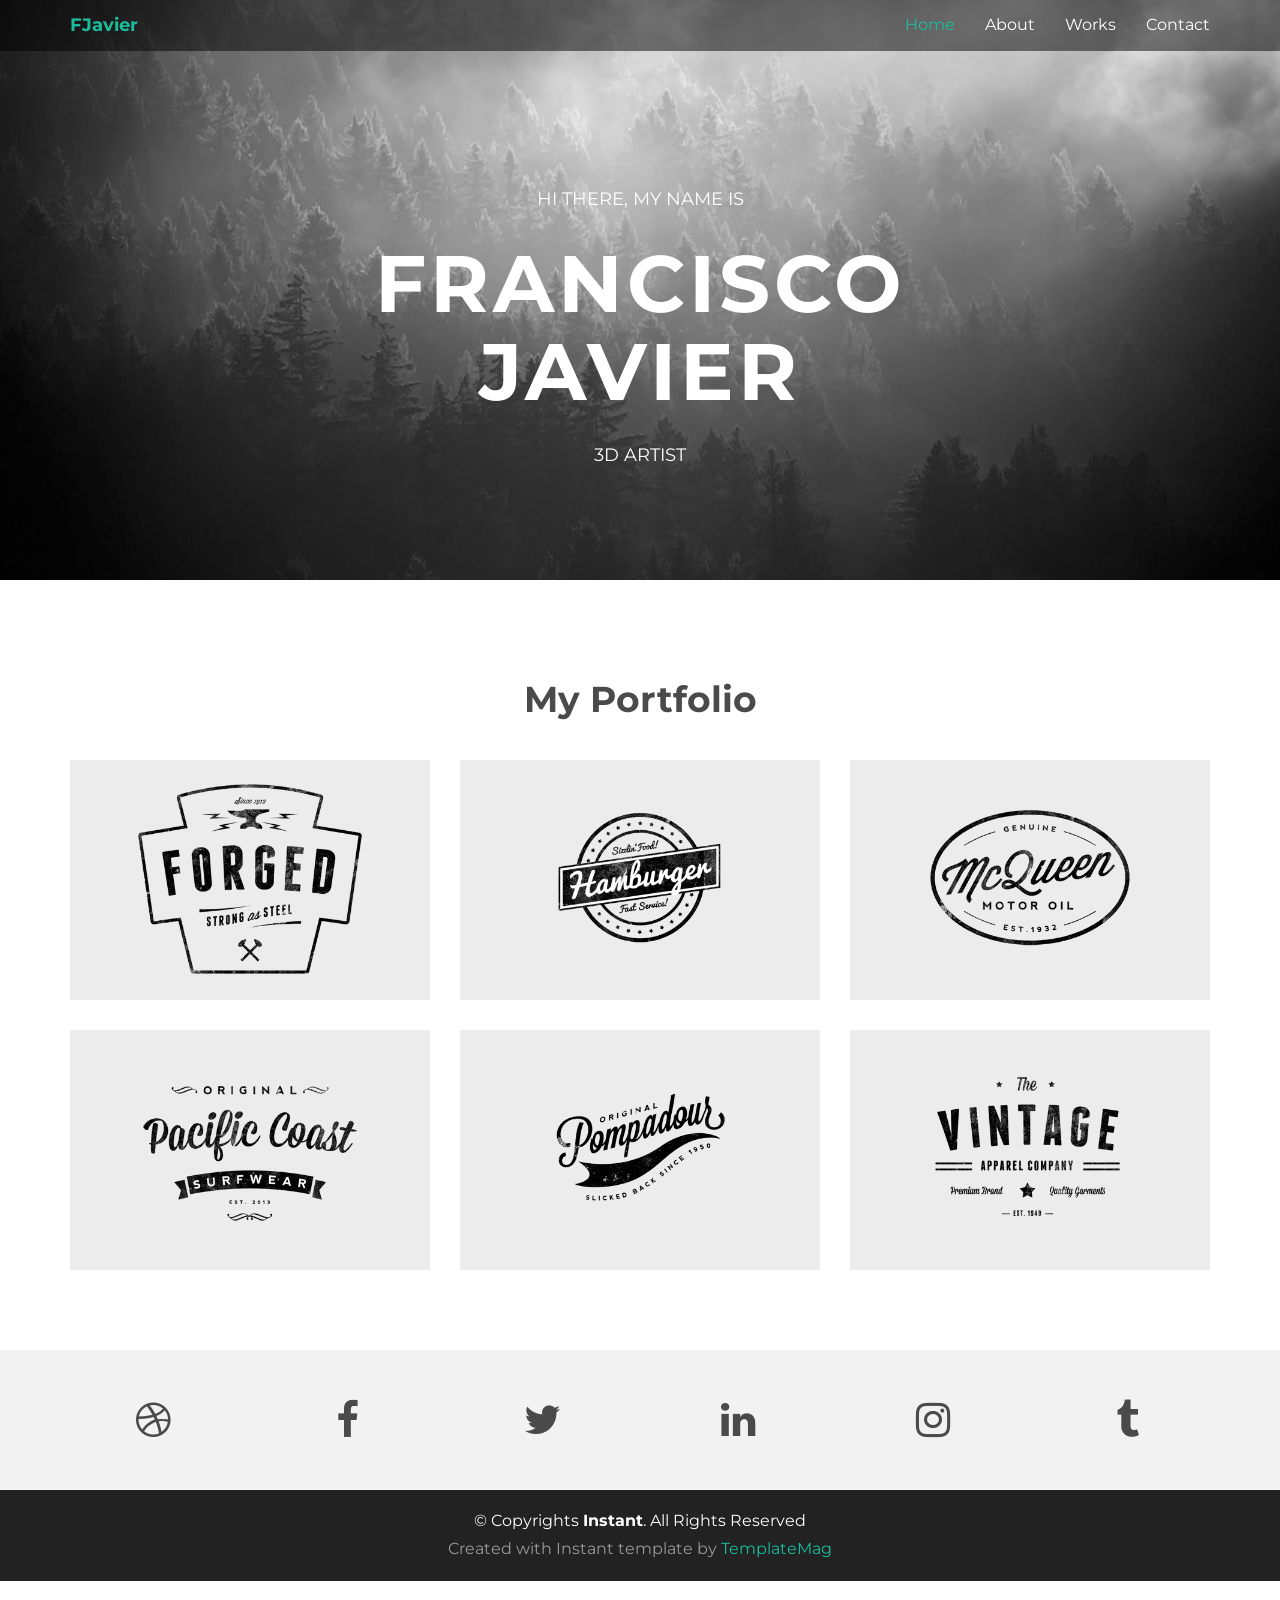
<file: index.html>
<!DOCTYPE html>
<html lang="en">
<head>
  <meta charset="utf-8">
  <title>FJavier's Portfolio'</title>
  <meta content="width=device-width, initial-scale=1.0" name="viewport">
  <meta content="" name="keywords">
  <meta content="" name="description">

  <!-- Favicons -->
  <link href="img/favicon.png" rel="icon">
  <link href="img/apple-touch-icon.png" rel="apple-touch-icon">

  <!-- Google Fonts -->
  <link href="https://fonts.googleapis.com/css?family=Montserrat:300,400,500,700" rel="stylesheet">

  <!-- Bootstrap CSS File -->
  <link href="lib/bootstrap/css/bootstrap.min.css" rel="stylesheet">

  <!-- Libraries CSS Files -->
  <link href="lib/font-awesome/css/font-awesome.min.css" rel="stylesheet">

  <!-- Main Stylesheet File -->
  <link href="css/style.css" rel="stylesheet">

  <!-- =======================================================
    Template Name: Instant
    Template URL: https://templatemag.com/instant-bootstrap-personal-template/
    Author: TemplateMag.com
    License: https://templatemag.com/license/
  ======================================================= -->
</head>

<body>

  <!-- Static navbar -->
  <div class="navbar navbar-default navbar-fixed-top" role="navigation">
    <div class="container">
      <div class="navbar-header">
        <button type="button" class="navbar-toggle" data-toggle="collapse" data-target=".navbar-collapse">
            <span class="sr-only">Toggle navigation</span>
            <span class="icon-bar"></span>
            <span class="icon-bar"></span>
            <span class="icon-bar"></span>
          </button>
        <a class="navbar-brand" href="index.html">FJavier</a>
      </div>
      <div class="navbar-collapse collapse">
        <ul class="nav navbar-nav navbar-right">
          <li class="active"><a href="index.html">Home</a></li>
          <li><a href="about.html">About</a></li>
          <li><a href="works.html" class="smoothscroll">Works</a></li>
          <li><a href="contact.html" class="smoothscroll">Contact</a></li>
        </ul>
      </div>
      <!--/.nav-collapse -->
    </div>
  </div>


  <div id="headerwrap">
    <div class="container">
      <div class="row">
        <div class="col-lg-6 col-lg-offset-3">
          <h4>HI THERE, MY NAME IS</h4>
          <h1>FRANCISCO JAVIER</h1>
          <h4>3D ARTIST</h4>
        </div>
      </div>
    </div>
    <!-- /container -->
  </div>

  <section id="works"></section>
  <div class="container">
    <div class="row centered mt mb">
      <h1>My Portfolio</h1>

      <div class="col-lg-4 col-md-4 col-sm-4 gallery">
        <a href="works.html"><img src="img/portfolio/folio01.png" class="img-responsive"></a>
      </div>
      <div class="col-lg-4 col-md-4 col-sm-4 gallery">
        <a href="works.html"><img src="img/portfolio/folio02.png" class="img-responsive"></a>
      </div>
      <div class="col-lg-4 col-md-4 col-sm-4 gallery">
        <a href="works.html"><img src="img/portfolio/folio03.png" class="img-responsive"></a>
      </div>
      <div class="col-lg-4 col-md-4 col-sm-4 gallery">
        <a href="works.html"><img src="img/portfolio/folio04.png" class="img-responsive"></a>
      </div>
      <div class="col-lg-4 col-md-4 col-sm-4 gallery">
        <a href="works.html"><img src="img/portfolio/folio05.png" class="img-responsive"></a>
      </div>
      <div class="col-lg-4 col-md-4 col-sm-4 gallery">
        <a href="works.html"><img src="img/portfolio/folio06.png" class="img-responsive"></a>
      </div>
    </div>
  </div>

  <div id="social">
    <div class="container">
      <div class="row centered">
        <div class="col-lg-2">
          <a href="#"><i class="fa fa-dribbble"></i></a>
        </div>
        <div class="col-lg-2">
          <a href="#"><i class="fa fa-facebook"></i></a>
        </div>
        <div class="col-lg-2">
          <a href="#"><i class="fa fa-twitter"></i></a>
        </div>
        <div class="col-lg-2">
          <a href="#"><i class="fa fa-linkedin"></i></a>
        </div>
        <div class="col-lg-2">
          <a href="#"><i class="fa fa-instagram"></i></a>
        </div>
        <div class="col-lg-2">
          <a href="#"><i class="fa fa-tumblr"></i></a>
        </div>

      </div>
    </div>
  </div>

  <div id="copyrights">
    <div class="container">
      <p>
        &copy; Copyrights <strong>Instant</strong>. All Rights Reserved
      </p>
      <div class="credits">
        <!--
          You are NOT allowed to delete the credit link to TemplateMag with free version.
          You can delete the credit link only if you bought the pro version.
          Buy the pro version with working PHP/AJAX contact form: https://templatemag.com/instant-bootstrap-personal-template/
          Licensing information: https://templatemag.com/license/
        -->
        Created with Instant template by <a href="https://templatemag.com/">TemplateMag</a>
      </div>
    </div>
  </div>
  <!-- / copyrights -->

  <!-- JavaScript Libraries -->
  <script src="lib/jquery/jquery.min.js"></script>
  <script src="lib/bootstrap/js/bootstrap.min.js"></script>
  <script src="lib/php-mail-form/validate.js"></script>

  <!-- Template Main Javascript File -->
  <script src="js/main.js"></script>

</body>
</html>
</file>
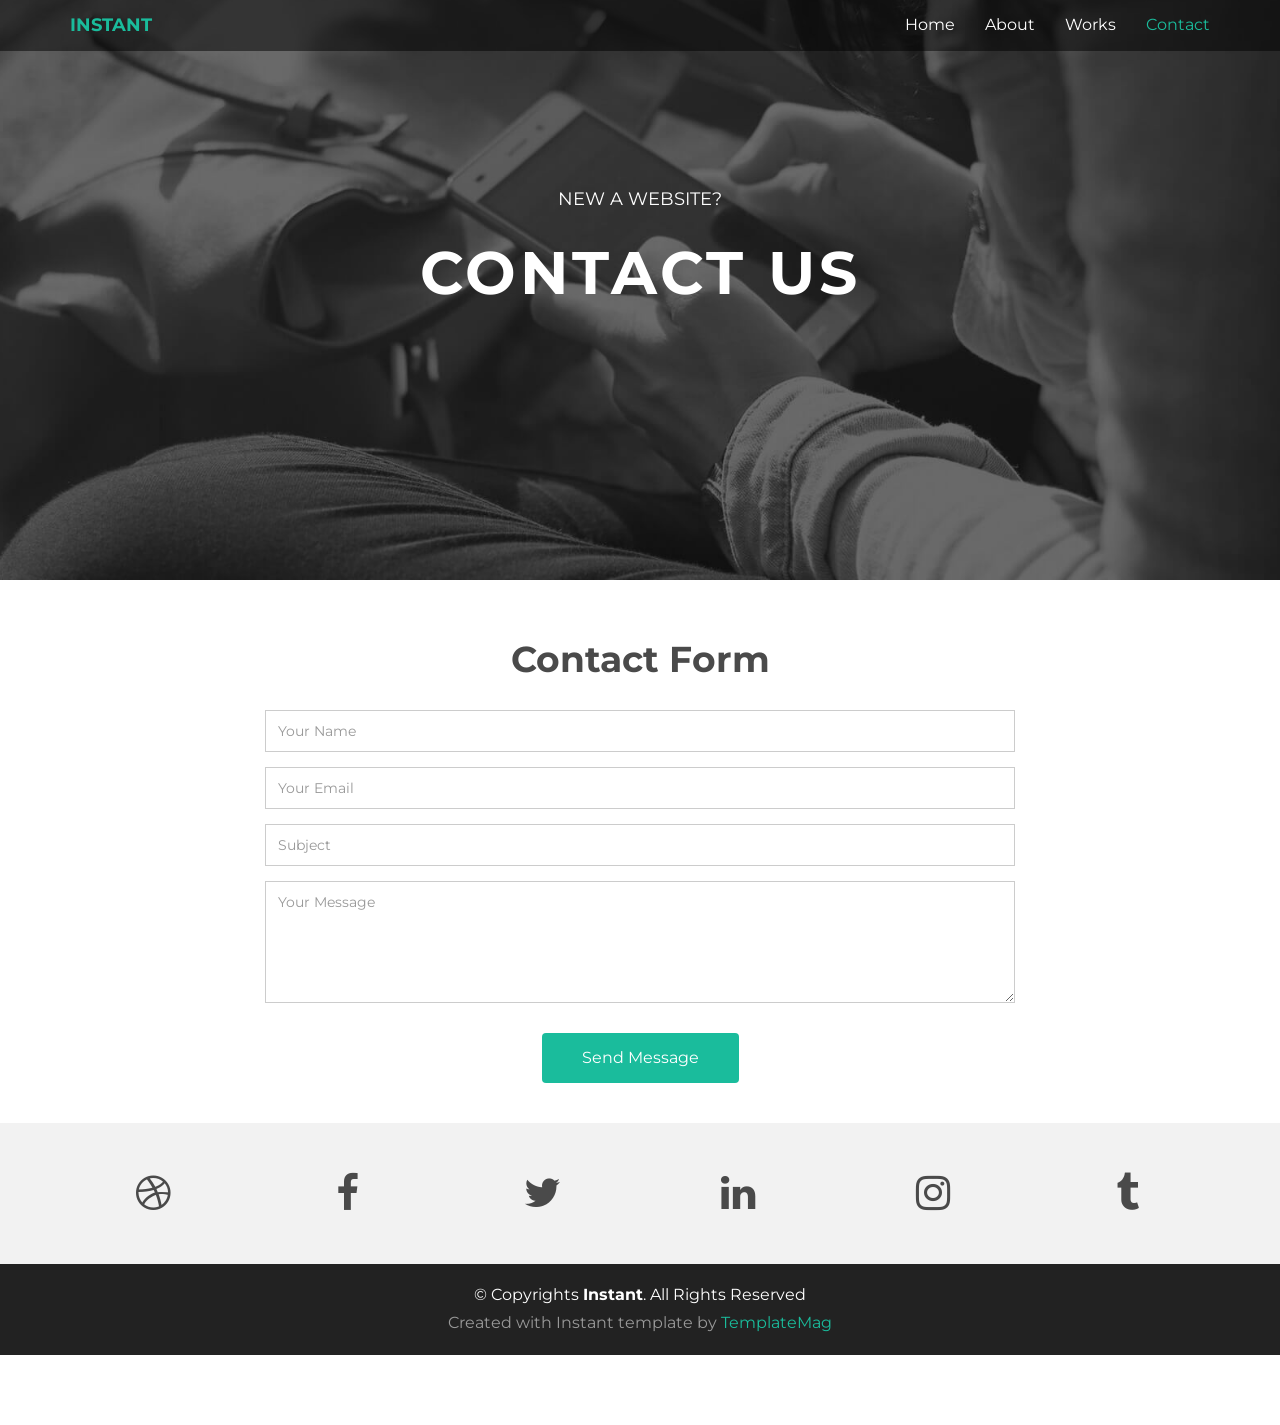
<file: contact.html>
<!DOCTYPE html>
<html lang="en">
<head>
  <meta charset="utf-8">
  <title>Instant - Bootstrap Personal Template</title>
  <meta content="width=device-width, initial-scale=1.0" name="viewport">
  <meta content="" name="keywords">
  <meta content="" name="description">

  <!-- Favicons -->
  <link href="img/favicon.png" rel="icon">
  <link href="img/apple-touch-icon.png" rel="apple-touch-icon">

  <!-- Google Fonts -->
  <link href="https://fonts.googleapis.com/css?family=Montserrat:300,400,500,700" rel="stylesheet">

  <!-- Bootstrap CSS File -->
  <link href="lib/bootstrap/css/bootstrap.min.css" rel="stylesheet">

  <!-- Libraries CSS Files -->
  <link href="lib/font-awesome/css/font-awesome.min.css" rel="stylesheet">

  <!-- Main Stylesheet File -->
  <link href="css/style.css" rel="stylesheet">

  <!-- =======================================================
    Template Name: Instant
    Template URL: https://templatemag.com/instant-bootstrap-personal-template/
    Author: TemplateMag.com
    License: https://templatemag.com/license/
  ======================================================= -->
</head>

<body>

  <!-- Static navbar -->
  <div class="navbar navbar-default navbar-fixed-top" role="navigation">
    <div class="container">
      <div class="navbar-header">
        <button type="button" class="navbar-toggle" data-toggle="collapse" data-target=".navbar-collapse">
            <span class="sr-only">Toggle navigation</span>
            <span class="icon-bar"></span>
            <span class="icon-bar"></span>
            <span class="icon-bar"></span>
          </button>
        <a class="navbar-brand" href="index.html">INSTANT</a>
      </div>
      <div class="navbar-collapse collapse">
        <ul class="nav navbar-nav navbar-right">
          <li><a href="index.html">Home</a></li>
          <li><a href="about.html">About</a></li>
          <li><a href="works.html" class="smoothscroll">Works</a></li>
          <li class="active"><a href="contact.html" class="smoothscroll">Contact</a></li>
        </ul>
      </div>
      <!--/.nav-collapse -->
    </div>
  </div>


  <div id="contactwrap">
    <div class="container">
      <div class="row">
        <div class="col-lg-6 col-lg-offset-3">
          <h4>NEW A WEBSITE?</h4>
          <h1>CONTACT US</h1>
        </div>
      </div>
    </div>
    <!-- /container -->
  </div>

  <div id="contact">
    <div class="container">
      <div class="row">
        <div class="col-md-8 col-md-offset-2">
          <h2 class="centered">Contact Form</h2>

          <form class="contact-form php-mail-form" role="form" action="contactform/contactform.php" method="POST">

            <div class="form-group">
              <input type="name" name="name" class="form-control" id="contact-name" placeholder="Your Name" data-rule="minlen:4" data-msg="Please enter at least 4 chars" >
              <div class="validate"></div>
            </div>
            <div class="form-group">
              <input type="email" name="email" class="form-control" id="contact-email" placeholder="Your Email" data-rule="email" data-msg="Please enter a valid email">
              <div class="validate"></div>
            </div>
            <div class="form-group">
              <input type="text" name="subject" class="form-control" id="contact-subject" placeholder="Subject" data-rule="minlen:4" data-msg="Please enter at least 8 chars of subject">
              <div class="validate"></div>
            </div>

            <div class="form-group">
              <textarea class="form-control" name="message" id="contact-message" placeholder="Your Message" rows="5" data-rule="required" data-msg="Please write something for us"></textarea>
              <div class="validate"></div>
            </div>

            <div class="loading"><img src="lib/php-mail-form/loading.gif"></div>
            <div class="error-message"></div>
            <div class="sent-message">Your message has been sent. Thank you!</div>

            <div class="form-send">
              <button type="submit" class="btn btn-large">Send Message</button>
            </div>

          </form>

        </div>
      </div>
    </div>
  </div>

  <div id="social">
    <div class="container">
      <div class="row centered">
        <div class="col-lg-2">
          <a href="#"><i class="fa fa-dribbble"></i></a>
        </div>
        <div class="col-lg-2">
          <a href="#"><i class="fa fa-facebook"></i></a>
        </div>
        <div class="col-lg-2">
          <a href="#"><i class="fa fa-twitter"></i></a>
        </div>
        <div class="col-lg-2">
          <a href="#"><i class="fa fa-linkedin"></i></a>
        </div>
        <div class="col-lg-2">
          <a href="#"><i class="fa fa-instagram"></i></a>
        </div>
        <div class="col-lg-2">
          <a href="#"><i class="fa fa-tumblr"></i></a>
        </div>

      </div>
    </div>
  </div>

  <div id="copyrights">
    <div class="container">
      <p>
        &copy; Copyrights <strong>Instant</strong>. All Rights Reserved
      </p>
      <div class="credits">
        <!--
          You are NOT allowed to delete the credit link to TemplateMag with free version.
          You can delete the credit link only if you bought the pro version.
          Buy the pro version with working PHP/AJAX contact form: https://templatemag.com/instant-bootstrap-personal-template/
          Licensing information: https://templatemag.com/license/
        -->
        Created with Instant template by <a href="https://templatemag.com/">TemplateMag</a>
      </div>
    </div>
  </div>
  <!-- / copyrights -->

  <!-- JavaScript Libraries -->
  <script src="lib/jquery/jquery.min.js"></script>
  <script src="lib/bootstrap/js/bootstrap.min.js"></script>
  <script src="lib/php-mail-form/validate.js"></script>

  <!-- Template Main Javascript File -->
  <script src="js/main.js"></script>

</body>
</html>
</file>
<file: css/style.css>
/**
* Template Name: Instant
* Template URL: https://templatemag.com/instant-bootstrap-personal-template/
* Author: TemplateMag.com
* License: https://templatemag.com/license/
*/

/* ==========================================================================
   Base Styles, Bootstrap Modifications & Fonts Import
   ========================================================================== */


::-moz-selection {
    background: #f2c2c9;
    color: #a4003a;
    text-shadow: none;
}

::selection {
    background: #16a085;
    color: #a4003a;
    text-shadow: none;
}

/*
 * A better looking default horizontal rule
 */

 hr {
    display: block;
    height: 1px;
    border: 0;
    border-top: 1px solid #ccc;
    margin: 1em 0;
    padding: 0;
}

.centered {
	text-align: center
}

.mt {
	margin-top: 80px;
}

.mb {
	margin-bottom: 80px;
}

/* ==========================================================================
   General styles
   ========================================================================== */


body {
    font-family: 'Montserrat', sans-serif;
    font-weight: 400;
    font-size: 16px;

    -webkit-font-smoothing: antialiased;
    -webkit-overflow-scrolling: touch;
}

h1, h2, h3, h4, h5, h6 {
	font-weight: 700;
    color: #4a4a4a;
}


.navbar-brand {
	font-weight: 700;
}

.navbar-default .navbar-brand, .navbar-default .navbar-brand:hover {
	color: #1abc9c;
}

.navbar-default {
	border-color: transparent;
  background-color: rgba(0, 0, 0, 0.5);
}

.navbar-default .navbar-nav > .active > a, .navbar-default .navbar-nav > .active > a:hover, .navbar-default .navbar-nav > .active > a:focus {
	color: #1abc9c;
	background-color: transparent;
}

.navbar-default .navbar-nav > li > a {
	color: #fff;
}

.navbar-default .navbar-nav > li > a:hover, .navbar-default .navbar-nav > li > a:focus {
	color: #1abc9c;
}

.navbar-default .navbar-toggle {
  border: none;
  border-color: #fff;
}

.navbar-default .navbar-toggle:hover {
  background: #666;
}

.navbar-default .navbar-toggle .icon-bar {
  background-color: #fff;
}
/* ==========================================================================
   Wrap Sections
   ========================================================================== */

#headerwrap {
	background: url(../img/back.jpg) no-repeat center top;
	margin-top: -70px;
	padding-top: 250px;
	text-align:center;
	background-attachment: relative;
	background-position: center center;
	min-height: 650px;
	width: 100%;

    -webkit-background-size: 100%;
    -moz-background-size: 100%;
    -o-background-size: 100%;
    background-size: 100%;

    -webkit-background-size: cover;
    -moz-background-size: cover;
    -o-background-size: cover;
    background-size: cover;
}

#headerwrap h1 {
	color:#ffffff;
	padding-top: 10px;
	padding-bottom: 20px;
	letter-spacing: 4px;
	font-size: 80px;
	font-weight: bold;
}

#headerwrap h4 {
	font-weight: 400;
	color: #ffffff
}

@media (max-width: 768px) {
  #headerwrap {
    padding-top: 180px;
  }
}

#social {
	padding-top: 50px;
	padding-bottom: 50px;
	background-color: #f2f2f2;
}

#social i {
	font-size: 40px;
	color: #4a4a4a
}

#social i:hover {
	color: #1abc9c
}

#footerwrap {
	padding-top: 70px;
	padding-bottom: 50px;
	background-color: #2f2f2f;
}

#footerwrap p {
	color: #f2f2f2;
	margin-left: 10px;
}

#workwrap {
	background: url(../img/work.jpg) no-repeat center top;
	margin-top: -70px;
	padding-top: 250px;
	text-align:center;
	background-attachment: relative;
	background-position: center center;
	min-height: 650px;
	width: 100%;

    -webkit-background-size: 100%;
    -moz-background-size: 100%;
    -o-background-size: 100%;
    background-size: 100%;

    -webkit-background-size: cover;
    -moz-background-size: cover;
    -o-background-size: cover;
    background-size: cover;
}

#workwrap h1 {
	color:#ffffff;
	padding-top: 10px;
	padding-bottom: 20px;
	letter-spacing: 4px;
	font-size: 80px;
	font-weight: bold;
}

#workwrap h4 {
	font-weight: 400;
	color: #ffffff
}

#aboutwrap {
	background: url(../img/about.jpg) no-repeat center top;
	margin-top: -70px;
	padding-top: 250px;
	text-align:center;
	background-attachment: relative;
	background-position: center center;
	min-height: 550px;
	width: 100%;

    -webkit-background-size: 100%;
    -moz-background-size: 100%;
    -o-background-size: 100%;
    background-size: 100%;

    -webkit-background-size: cover;
    -moz-background-size: cover;
    -o-background-size: cover;
    background-size: cover;
}


/* Gallery */
.gallery {
	margin-top: 30px;
}

.gallery img:hover {
	opacity: 0.4;
}


/* Contact Form */

#contactwrap {
	background: url(../img/contact.jpg) no-repeat center top;
	margin-top: -70px;
	padding-top: 250px;
	text-align:center;
	background-attachment: relative;
	background-position: center center;
	min-height: 650px;
	width: 100%;
  background-size: 100%;
  background-size: cover;
}

#contactwrap h1 {
	color:#ffffff;
	padding-top: 10px;
	padding-bottom: 20px;
	letter-spacing: 4px;
	font-size: 60px;
	font-weight: bold;
}

#contactwrap h4 {
	font-weight: 400;
	color: #ffffff
}

#contact {
  padding: 40px 0;
}

#contact h2 {
  font-size: 36px;
  margin-bottom: 30px;
}

.contact-form label {
   color: #999;
}

.contact-form input, .contact-form textarea {
  padding: 10px 12px;
  border-radius: 0;
  box-shadow: none;
  font-size: 14px;
  height: auto;
}

.contact-form .form-send {
  text-align: center;
}

.contact-form .form-send button  {
  background: #1abc9c;
  border: 0;
  padding: 14px 40px;
  color: #fff;
  transition: 0.4s;
  cursor: pointer;
  font-size: 16px;
  margin-top: 15px;
}

.contact-form .form-send button:hover {
  background: #2addb9;
}

.contact-form .validate {
  display: none;
  color: red;
  margin: 0 0 15px 0;
  font-weight: 400;
  font-size: 13px;
}

.contact-form .loading {
  display: none;
  color: #555;
  background: #fff;
  text-align: center;
  padding: 15px;
  margin: 15px 0;
}

.contact-form .error-message {
  display: none;
  color: #fff;
  background: #ed3c0d;
  text-align: center;
  padding: 15px;
  font-weight: 600;
  margin: 15px 0;
}

.contact-form .sent-message {
  display: none;
  color: #fff;
  background: #18d26e;
  text-align: center;
  padding: 15px;
  font-weight: 600;
  margin: 15px 0;
}

/* Copyrights */

#copyrights {
  background: #222222;
  padding: 20px 0;
  text-align: center;
}

#copyrights p {
  margin-bottom: 5px;
  color: #fff;
}

#copyrights a {
  color: #1abc9c;
}

.credits {
  color: #999;
}
</file>
